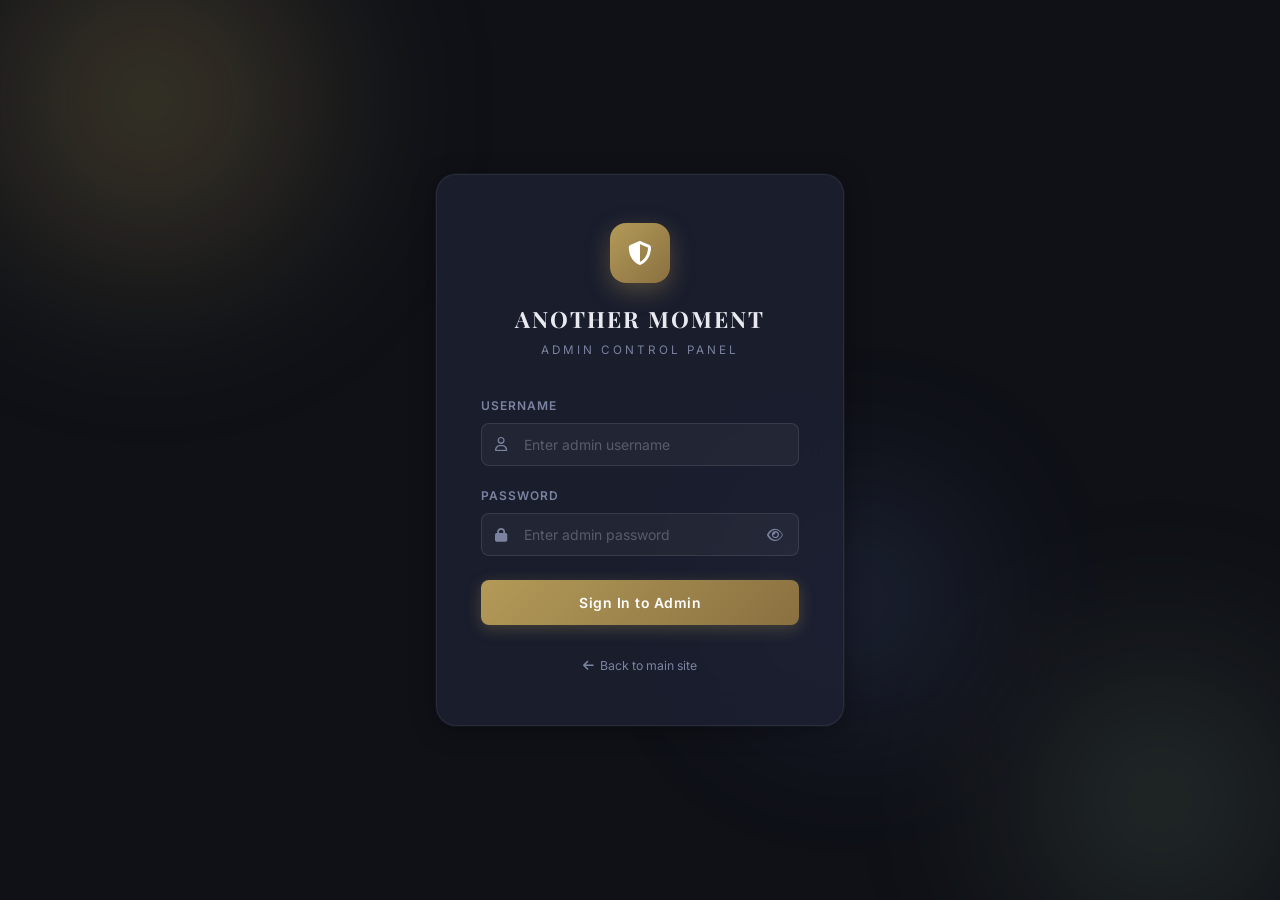
<file: index.html>
<!DOCTYPE html>
<html lang="en">

<head>
    <meta charset="UTF-8">
    <meta name="viewport" content="width=device-width, initial-scale=1.0">
    <title>Admin Dashboard — ANOTHER MOMENT</title>
    <meta name="robots" content="noindex, nofollow">

    <!-- Fonts -->
    <link rel="preconnect" href="https://fonts.googleapis.com">
    <link rel="preconnect" href="https://fonts.gstatic.com" crossorigin>
    <link href="https://fonts.googleapis.com/css2?family=Playfair+Display:wght@400;600;700&family=Inter:wght@300;400;500;600;700&display=swap" rel="stylesheet">

    <!-- Icons -->
    <link rel="stylesheet" href="https://cdnjs.cloudflare.com/ajax/libs/font-awesome/6.4.0/css/all.min.css">
    <link rel="stylesheet" href="admin.css">
</head>

<body class="admin-body">

    <!-- ===== SIDEBAR ===== -->
    <aside class="admin-sidebar" id="adminSidebar">
        <div class="sidebar-brand">
            <div class="sidebar-logo-mark">
                <i class="fa-solid fa-shield-halved"></i>
            </div>
            <span class="sidebar-site-name">ANOTHER MOMENT</span>
            <span class="sidebar-label">Admin Panel</span>
        </div>

        <nav class="sidebar-nav">
            <span class="nav-section-label">Main</span>

            <button class="sidebar-link active" data-section="overview" id="nav-overview">
                <span class="link-icon"><i class="fa-solid fa-chart-pie"></i></span>
                Overview
            </button>

            <span class="nav-section-label">Catalogue</span>

            <button class="sidebar-link" data-section="products" id="nav-products">
                <span class="link-icon"><i class="fa-solid fa-tags"></i></span>
                Products
                <span class="link-badge" id="badge-products">0</span>
            </button>

            <button class="sidebar-link" data-section="categories" id="nav-categories">
                <span class="link-icon"><i class="fa-solid fa-folder-open"></i></span>
                Categories
            </button>

            <span class="nav-section-label">Commerce</span>

            <button class="sidebar-link" data-section="subscribers" id="nav-subscribers">
                <span class="link-icon"><i class="fa-solid fa-address-card"></i></span>
                Subscribers
                <span class="link-badge" id="badge-subscribers">0</span>
            </button>

            <button class="sidebar-link" data-section="chats" id="nav-chats">
                <span class="link-icon"><i class="fa-solid fa-comments"></i></span>
                Messages
            </button>

            <span class="nav-section-label">People</span>

            <button class="sidebar-link" data-section="users" id="nav-users">
                <span class="link-icon"><i class="fa-solid fa-users"></i></span>
                Users
            </button>
        </nav>

        <div class="sidebar-footer">
            <div class="admin-user-info">
                <div class="admin-avatar" id="adminAvatarInitial">A</div>
                <div>
                    <span class="admin-user-name" id="adminDisplayName">Admin</span>
                    <span class="admin-user-role">Administrator</span>
                </div>
            </div>
            <button class="sidebar-logout" id="logoutBtn">
                <i class="fa-solid fa-arrow-right-from-bracket"></i>
                Sign Out
            </button>
        </div>
    </aside>

    <!-- ===== MAIN ===== -->
    <div class="admin-main">
        <!-- Topbar -->
        <div class="admin-topbar">
            <div style="display:flex;align-items:center;gap:16px;">
                <button class="topbar-btn" id="sidebarToggle" style="display:none;">
                    <i class="fa-solid fa-bars"></i>
                </button>
                <span class="topbar-title" id="topbarTitle">Overview</span>
            </div>
            <div class="topbar-right">
                <button class="topbar-btn" id="refreshBtn" title="Refresh data">
                    <i class="fa-solid fa-rotate-right" id="refreshIcon"></i>
                </button>
                <a href="../index.html" target="_blank" class="topbar-visit-site">
                    <i class="fa-solid fa-arrow-up-right-from-square"></i>
                    View Site
                </a>
            </div>
        </div>

        <!-- Content -->
        <div class="admin-content">

            <!-- ===== OVERVIEW ===== -->
            <section class="content-section active" id="section-overview">
                <div class="page-header">
                    <div class="page-header-title">
                        <h2>Dashboard Overview</h2>
                        <p>Welcome back, <span id="welcomeName">Admin</span>. Here's what's happening.</p>
                    </div>
                </div>

                <div class="stats-grid">
                    <div class="stat-card gold">
                        <div class="stat-icon"><i class="fa-solid fa-tags"></i></div>
                        <div class="stat-value" id="stat-products">—</div>
                        <div class="stat-label">Total Products</div>
                    </div>
                    <div class="stat-card green">
                        <div class="stat-icon"><i class="fa-solid fa-address-card"></i></div>
                        <div class="stat-value" id="stat-subscribers">—</div>
                        <div class="stat-label">Total Subscribers</div>
                    </div>
                    <div class="stat-card blue">
                        <div class="stat-icon"><i class="fa-solid fa-users"></i></div>
                        <div class="stat-value" id="stat-users">—</div>
                        <div class="stat-label">Registered Users</div>
                    </div>
                    <div class="stat-card purple">
                        <div class="stat-icon"><i class="fa-solid fa-comments"></i></div>
                        <div class="stat-value" id="stat-chats">—</div>
                        <div class="stat-label">Active Chats</div>
                    </div>
                    <div class="stat-card gold">
                        <div class="stat-icon"><i class="fa-solid fa-coins"></i></div>
                        <div class="stat-value" id="stat-revenue" style="font-size:1.4rem;">—</div>
                        <div class="stat-label">Total Revenue</div>
                    </div>
                </div>

                <div class="col-grid-2" style="gap:20px;">
                    <!-- Recent Subscribers -->
                    <div class="admin-card">
                        <div class="admin-card-header">
                            <span class="admin-card-title">Recent Subscribers</span>
                            <button class="btn-admin btn-admin-ghost" style="padding:6px 14px;font-size:0.78rem;" onclick="switchSection('subscribers')">View All</button>
                        </div>
                        <div class="admin-table-wrap">
                            <table class="admin-table">
                                <thead>
                                    <tr>
                                        <th>Subscriber</th>
                                        <th>Item Listed</th>
                                        <th>Fee Paid</th>
                                    </tr>
                                </thead>
                                <tbody id="recentSubscribersBody">
                                    <tr><td colspan="3" class="table-loading"><i class="fa-solid fa-spinner fa-spin"></i></td></tr>
                                </tbody>
                            </table>
                        </div>
                    </div>

                    <!-- Recent Products -->
                    <div class="admin-card">
                        <div class="admin-card-header">
                            <span class="admin-card-title">Recent Products</span>
                            <button class="btn-admin btn-admin-ghost" style="padding:6px 14px;font-size:0.78rem;" onclick="switchSection('products')">View All</button>
                        </div>
                        <div class="admin-table-wrap">
                            <table class="admin-table">
                                <thead>
                                    <tr>
                                        <th>Product</th>
                                        <th>Price</th>
                                        <th>Category</th>
                                    </tr>
                                </thead>
                                <tbody id="recentProductsBody">
                                    <tr><td colspan="3" class="table-loading"><i class="fa-solid fa-spinner fa-spin"></i></td></tr>
                                </tbody>
                            </table>
                        </div>
                    </div>
                </div>
            </section>

            <!-- ===== PRODUCTS ===== -->
            <section class="content-section" id="section-products">
                <div class="page-header">
                    <div class="page-header-title">
                        <h2>Products</h2>
                        <p>Manage your dress catalogue and listings.</p>
                    </div>
                    <button class="btn-admin btn-admin-primary" id="addProductBtn">
                        <i class="fa-solid fa-plus"></i> Add Product
                    </button>
                </div>

                <div class="admin-card">
                    <div class="admin-card-header">
                        <span class="admin-card-title">All Products</span>
                        <div class="table-toolbar">
                            <div class="search-input-wrap">
                                <i class="fa-solid fa-magnifying-glass"></i>
                                <input type="text" class="search-input" id="productSearch" placeholder="Search products…">
                            </div>
                            <select class="filter-select" id="productCategoryFilter">
                                <option value="">All Categories</option>
                                <option value="wedding">Wedding</option>
                                <option value="evening">Evening</option>
                                <option value="men">Gents</option>
                                <option value="kiddos">Kiddos</option>
                            </select>
                        </div>
                    </div>
                    <div class="admin-table-wrap">
                        <table class="admin-table">
                            <thead>
                                <tr>
                                    <th>Product</th>
                                    <th>Category</th>
                                    <th>Price</th>
                                    <th>Size</th>
                                    <th>Color</th>
                                    <th>Status</th>
                                    <th>Actions</th>
                                </tr>
                            </thead>
                            <tbody id="productsTableBody">
                                <tr><td colspan="7" class="table-loading"><i class="fa-solid fa-spinner fa-spin"></i></td></tr>
                            </tbody>
                        </table>
                    </div>
                </div>
            </section>

            <!-- ===== CATEGORIES ===== -->
            <section class="content-section" id="section-categories">
                <div class="page-header">
                    <div class="page-header-title">
                        <h2>Categories</h2>
                        <p>Manage dress categories and subcategories.</p>
                    </div>
                    <button class="btn-admin btn-admin-primary" id="addCategoryBtn">
                        <i class="fa-solid fa-plus"></i> Add Category
                    </button>
                </div>

                <div class="admin-card">
                    <div class="admin-card-header">
                        <span class="admin-card-title">All Categories</span>
                    </div>
                    <div class="admin-table-wrap">
                        <table class="admin-table">
                            <thead>
                                <tr>
                                    <th>Name</th>
                                    <th>Description</th>
                                    <th>Image URL</th>
                                    <th>Actions</th>
                                </tr>
                            </thead>
                            <tbody id="categoriesTableBody">
                                <tr><td colspan="4" class="table-loading"><i class="fa-solid fa-spinner fa-spin"></i></td></tr>
                            </tbody>
                        </table>
                    </div>
                </div>
            </section>

            <!-- ===== SUBSCRIBERS ===== -->
            <section class="content-section" id="section-subscribers">
                <div class="page-header">
                    <div class="page-header-title">
                        <h2>Subscribers</h2>
                        <p>Track users who have subscribed (listed items).</p>
                    </div>
                </div>

                <div class="admin-card">
                    <div class="admin-card-header">
                        <span class="admin-card-title">All Subscribers</span>
                        <div class="table-toolbar">
                            <div class="search-input-wrap">
                                <i class="fa-solid fa-magnifying-glass"></i>
                                <input type="text" class="search-input" id="subscriberSearch" placeholder="Search subscribers…">
                            </div>
                        </div>
                    </div>
                    <div class="admin-table-wrap">
                        <table class="admin-table">
                            <thead>
                                <tr>
                                    <th>Subscriber</th>
                                    <th>Product Listed</th>
                                    <th>Fee Paid</th>
                                    <th>Date</th>
                                </tr>
                            </thead>
                            <tbody id="subscribersTableBody">
                                <tr><td colspan="4" class="table-loading"><i class="fa-solid fa-spinner fa-spin"></i></td></tr>
                            </tbody>
                        </table>
                    </div>
                </div>
            </section>

            <!-- ===== CHATS ===== -->
            <section class="content-section" id="section-chats">
                <div class="page-header">
                    <div class="page-header-title">
                        <h2>Messages</h2>
                        <p>View all buyer-seller conversations.</p>
                    </div>
                </div>

                <div class="admin-card">
                    <div class="admin-card-header">
                        <span class="admin-card-title">All Chat Threads</span>
                        <div class="search-input-wrap">
                            <i class="fa-solid fa-magnifying-glass"></i>
                            <input type="text" class="search-input" id="chatSearch" placeholder="Search by buyer or product…">
                        </div>
                    </div>
                    <div class="admin-table-wrap">
                        <table class="admin-table">
                            <thead>
                                <tr>
                                    <th>Thread</th>
                                    <th>Product</th>
                                    <th>Buyer</th>
                                    <th>Messages</th>
                                    <th>Last Updated</th>
                                    <th>Actions</th>
                                </tr>
                            </thead>
                            <tbody id="chatsTableBody">
                                <tr><td colspan="6" class="table-loading"><i class="fa-solid fa-spinner fa-spin"></i></td></tr>
                            </tbody>
                        </table>
                    </div>
                </div>
            </section>

            <!-- ===== USERS ===== -->
            <section class="content-section" id="section-users">
                <div class="page-header">
                    <div class="page-header-title">
                        <h2>Users</h2>
                        <p>Manage registered customers and sellers.</p>
                    </div>
                </div>

                <div class="admin-card">
                    <div class="admin-card-header">
                        <span class="admin-card-title">All Users</span>
                        <div class="search-input-wrap">
                            <i class="fa-solid fa-magnifying-glass"></i>
                            <input type="text" class="search-input" id="userSearch" placeholder="Search by name or email…">
                        </div>
                    </div>
                    <div class="admin-table-wrap">
                        <table class="admin-table">
                            <thead>
                                <tr>
                                    <th>User</th>
                                    <th>Username</th>
                                    <th>Email</th>
                                    <th>WhatsApp</th>
                                    <th>Joined</th>
                                    <th>Actions</th>
                                </tr>
                            </thead>
                            <tbody id="usersTableBody">
                                <tr><td colspan="6" class="table-loading"><i class="fa-solid fa-spinner fa-spin"></i></td></tr>
                            </tbody>
                        </table>
                    </div>
                </div>
            </section>

        </div><!-- /admin-content -->
    </div><!-- /admin-main -->

    <!-- ===== TOAST CONTAINER ===== -->
    <div class="toast-container" id="toastContainer"></div>

    <!-- ===== MODALS ===== -->

    <!-- Add/Edit Product Modal -->
    <div class="modal-overlay" id="productModal">
        <div class="modal-box">
            <div class="modal-header">
                <span class="modal-title" id="productModalTitle">Add Product</span>
                <button class="modal-close" onclick="closeModal('productModal')"><i class="fa-solid fa-xmark"></i></button>
            </div>
            <div class="modal-body">
                <div class="modal-grid-2">
                    <div class="modal-field">
                        <label for="pTitle">Title *</label>
                        <input type="text" class="modal-input" id="pTitle" placeholder="e.g. Ivory Ball Gown">
                    </div>
                    <div class="modal-field">
                        <label for="pCategory">Category *</label>
                        <select class="modal-select" id="pCategory">
                            <option value="">Select category</option>
                            <option value="Wedding Dress">Wedding Dress</option>
                            <option value="Evening Dress">Evening Dress</option>
                            <option value="Matric Dance">Matric Dance</option>
                            <option value="Gents / Men">Gents / Men</option>
                            <option value="Flower Girl">Flower Girl</option>
                            <option value="Page Boy">Page Boy</option>
                            <option value="Kids">Kids</option>
                        </select>
                    </div>
                </div>
                <div class="modal-grid-2">
                    <div class="modal-field">
                        <label for="pPrice">Price (ZAR) *</label>
                        <input type="number" class="modal-input" id="pPrice" placeholder="e.g. 2500" min="0" step="0.01">
                    </div>
                    <div class="modal-field">
                        <label for="pSize">Size</label>
                        <input type="text" class="modal-input" id="pSize" placeholder="e.g. 32, XS-XL">
                    </div>
                </div>
                <div class="modal-grid-2">
                    <div class="modal-field">
                        <label for="pColor">Color</label>
                        <input type="text" class="modal-input" id="pColor" placeholder="e.g. Ivory White">
                    </div>
                    <div class="modal-field">
                        <label for="pStatus">Status</label>
                        <select class="modal-select" id="pStatus">
                            <option value="available">Available</option>
                            <option value="rented">Rented</option>
                            <option value="unavailable">Unavailable</option>
                        </select>
                    </div>
                </div>
                <div class="modal-field">
                    <label for="pDescription">Description</label>
                    <textarea class="modal-textarea" id="pDescription" placeholder="Describe the dress…"></textarea>
                </div>
                <div class="modal-field">
                    <label for="pImageUrl">Image URL</label>
                    <input type="url" class="modal-input" id="pImageUrl" placeholder="https://…">
                </div>
                <input type="hidden" id="pEditId">
            </div>
            <div class="modal-footer">
                <button class="btn-admin btn-admin-ghost" onclick="closeModal('productModal')">Cancel</button>
                <button class="btn-admin btn-admin-primary" id="saveProductBtn">
                    <i class="fa-solid fa-floppy-disk"></i> Save Product
                </button>
            </div>
        </div>
    </div>

    <!-- Add/Edit Category Modal -->
    <div class="modal-overlay" id="categoryModal">
        <div class="modal-box">
            <div class="modal-header">
                <span class="modal-title" id="categoryModalTitle">Add Category</span>
                <button class="modal-close" onclick="closeModal('categoryModal')"><i class="fa-solid fa-xmark"></i></button>
            </div>
            <div class="modal-body">
                <div class="modal-field">
                    <label for="cName">Name *</label>
                    <input type="text" class="modal-input" id="cName" placeholder="e.g. Wedding Dress">
                </div>
                <div class="modal-field">
                    <label for="cDescription">Description</label>
                    <textarea class="modal-textarea" id="cDescription" placeholder="Category description…"></textarea>
                </div>
                <div class="modal-field">
                    <label for="cImageUrl">Image URL</label>
                    <input type="url" class="modal-input" id="cImageUrl" placeholder="https://…">
                </div>
                <input type="hidden" id="cEditId">
            </div>
            <div class="modal-footer">
                <button class="btn-admin btn-admin-ghost" onclick="closeModal('categoryModal')">Cancel</button>
                <button class="btn-admin btn-admin-primary" id="saveCategoryBtn">
                    <i class="fa-solid fa-floppy-disk"></i> Save Category
                </button>
            </div>
        </div>
    </div>

    <!-- Edit Order Status Modal -->
    <div class="modal-overlay" id="orderModal">
        <div class="modal-box">
            <div class="modal-header">
                <span class="modal-title">Update Order Status</span>
                <button class="modal-close" onclick="closeModal('orderModal')"><i class="fa-solid fa-xmark"></i></button>
            </div>
            <div class="modal-body">
                <p style="color:var(--admin-text-muted);font-size:0.88rem;margin-bottom:20px;">Order ID: <code id="orderModalId" style="color:var(--admin-accent);"></code></p>
                <div class="modal-field">
                    <label for="oStatus">New Status</label>
                    <select class="modal-select" id="oStatus">
                        <option value="pending">Pending</option>
                        <option value="confirmed">Confirmed</option>
                        <option value="completed">Completed</option>
                        <option value="cancelled">Cancelled</option>
                    </select>
                </div>
                <input type="hidden" id="oEditId">
            </div>
            <div class="modal-footer">
                <button class="btn-admin btn-admin-ghost" onclick="closeModal('orderModal')">Cancel</button>
                <button class="btn-admin btn-admin-primary" id="saveOrderBtn">
                    <i class="fa-solid fa-floppy-disk"></i> Update Status
                </button>
            </div>
        </div>
    </div>

    <!-- Chat View Modal -->
    <div class="modal-overlay" id="chatModal">
        <div class="modal-box" style="max-width:640px;">
            <div class="modal-header">
                <span class="modal-title" id="chatModalTitle">Chat Thread</span>
                <button class="modal-close" onclick="closeModal('chatModal')"><i class="fa-solid fa-xmark"></i></button>
            </div>
            <div class="modal-body" id="chatModalBody" style="max-height:420px;overflow-y:auto;">
            </div>
        </div>
    </div>

    <!-- Confirm Delete Modal -->
    <div class="modal-overlay" id="confirmModal">
        <div class="modal-box" style="max-width:420px;">
            <div class="modal-header">
                <span class="modal-title">Confirm Delete</span>
                <button class="modal-close" onclick="closeModal('confirmModal')"><i class="fa-solid fa-xmark"></i></button>
            </div>
            <div class="modal-body">
                <div class="confirm-icon"><i class="fa-solid fa-triangle-exclamation"></i></div>
                <div class="confirm-text">
                    <strong>Are you sure?</strong>
                    This action cannot be undone. The item will be permanently deleted.
                </div>
            </div>
            <div class="modal-footer">
                <button class="btn-admin btn-admin-ghost" onclick="closeModal('confirmModal')">Cancel</button>
                <button class="btn-admin btn-admin-danger" id="confirmDeleteBtn">
                    <i class="fa-solid fa-trash"></i> Delete
                </button>
            </div>
        </div>
    </div>

    <script src="admin.js"></script>
</body>

</html>
</file>
<file: admin.css>
/* =============================================
   ANOTHER MOMENT — Admin Panel CSS
   Completely separate from main site styles
   ============================================= */

@import url('https://fonts.googleapis.com/css2?family=Playfair+Display:wght@400;600;700&family=Inter:wght@300;400;500;600;700&display=swap');

/* ── Reset & Base ─────────────────────────── */
*, *::before, *::after {
    margin: 0;
    padding: 0;
    box-sizing: border-box;
}

:root {
    --admin-dark: #0f1117;
    --admin-dark-2: #1a1d27;
    --admin-dark-3: #22263a;
    --admin-card: #1e2235;
    --admin-border: rgba(255,255,255,0.07);
    --admin-text: #e8eaf0;
    --admin-text-muted: #7b83a0;
    --admin-accent: #b39a58;
    --admin-accent-light: #d4b96a;
    --admin-accent-glow: rgba(179,154,88,0.18);
    --admin-green: #3ecf8e;
    --admin-red: #f05252;
    --admin-blue: #60a5fa;
    --admin-purple: #a78bfa;
    --admin-orange: #fb923c;
    --sidebar-w: 260px;
    --topbar-h: 64px;
    --radius: 12px;
    --radius-sm: 8px;
    --shadow: 0 4px 24px rgba(0,0,0,0.35);
    --transition: 0.22s ease;
}

html { font-size: 15px; }

body {
    font-family: 'Inter', sans-serif;
    background-color: var(--admin-dark);
    color: var(--admin-text);
    line-height: 1.6;
    min-height: 100vh;
}

a { text-decoration: none; color: inherit; }

/* ── Scrollbar ─────────────────────────────── */
::-webkit-scrollbar { width: 6px; }
::-webkit-scrollbar-track { background: var(--admin-dark); }
::-webkit-scrollbar-thumb { background: var(--admin-dark-3); border-radius: 99px; }
::-webkit-scrollbar-thumb:hover { background: var(--admin-accent); }

/* ======================================
   LOGIN PAGE
   ====================================== */
.login-body {
    background: var(--admin-dark);
    display: flex;
    align-items: center;
    justify-content: center;
    min-height: 100vh;
    overflow: hidden;
    position: relative;
}

.login-bg {
    position: fixed;
    inset: 0;
    pointer-events: none;
    z-index: 0;
}

.login-orb {
    position: absolute;
    border-radius: 50%;
    filter: blur(80px);
    opacity: 0.35;
    animation: orbFloat 10s ease-in-out infinite alternate;
}

.orb-1 {
    width: 500px; height: 500px;
    background: radial-gradient(circle, #b39a58 0%, transparent 70%);
    top: -150px; left: -100px;
    animation-duration: 12s;
}
.orb-2 {
    width: 400px; height: 400px;
    background: radial-gradient(circle, #677b64 0%, transparent 70%);
    bottom: -100px; right: -80px;
    animation-duration: 9s;
    animation-delay: -4s;
}
.orb-3 {
    width: 300px; height: 300px;
    background: radial-gradient(circle, #5b6fb5 0%, transparent 70%);
    top: 50%; left: 55%;
    animation-duration: 14s;
    animation-delay: -7s;
}

@keyframes orbFloat {
    0% { transform: translate(0, 0) scale(1); }
    100% { transform: translate(30px, -30px) scale(1.06); }
}

.login-container {
    position: relative;
    z-index: 1;
    width: 100%;
    max-width: 440px;
    padding: 24px 16px;
}

.login-card {
    background: rgba(30,34,53,0.75);
    backdrop-filter: blur(24px);
    -webkit-backdrop-filter: blur(24px);
    border: 1px solid var(--admin-border);
    border-radius: 20px;
    padding: 48px 44px;
    box-shadow: var(--shadow), 0 0 0 1px rgba(255,255,255,0.04);
}

.login-brand {
    text-align: center;
    margin-bottom: 36px;
}

.login-logo-mark {
    width: 60px; height: 60px;
    border-radius: 16px;
    background: linear-gradient(135deg, var(--admin-accent), #8a7040);
    display: flex;
    align-items: center;
    justify-content: center;
    margin: 0 auto 18px;
    font-size: 24px;
    color: white;
    box-shadow: 0 8px 24px rgba(179,154,88,0.35);
}

.login-brand-name {
    font-family: 'Playfair Display', serif;
    font-size: 1.5rem;
    font-weight: 700;
    letter-spacing: 2px;
    color: var(--admin-text);
    margin-bottom: 4px;
}

.login-brand-sub {
    font-size: 0.78rem;
    text-transform: uppercase;
    letter-spacing: 3px;
    color: var(--admin-text-muted);
}

.login-error {
    display: flex;
    align-items: center;
    gap: 10px;
    background: rgba(240,82,82,0.12);
    border: 1px solid rgba(240,82,82,0.3);
    color: #f87171;
    border-radius: var(--radius-sm);
    padding: 12px 16px;
    font-size: 0.87rem;
    margin-bottom: 20px;
}

.login-form {
    display: flex;
    flex-direction: column;
    gap: 20px;
}

.form-field label {
    display: block;
    font-size: 0.8rem;
    font-weight: 600;
    text-transform: uppercase;
    letter-spacing: 1px;
    color: var(--admin-text-muted);
    margin-bottom: 8px;
}

.field-input-wrap {
    position: relative;
}

.field-icon {
    position: absolute;
    left: 14px;
    top: 50%;
    transform: translateY(-50%);
    color: var(--admin-text-muted);
    font-size: 14px;
    pointer-events: none;
    transition: color var(--transition);
}

.field-input-wrap input {
    width: 100%;
    background: rgba(255,255,255,0.04);
    border: 1.5px solid rgba(255,255,255,0.1);
    border-radius: var(--radius-sm);
    color: var(--admin-text);
    font-family: 'Inter', sans-serif;
    font-size: 0.93rem;
    padding: 12px 14px 12px 42px;
    outline: none;
    transition: border-color var(--transition), background var(--transition), box-shadow var(--transition);
}

.field-input-wrap input::placeholder { color: rgba(255,255,255,0.25); }

.field-input-wrap input:focus {
    border-color: var(--admin-accent);
    background: rgba(179,154,88,0.05);
    box-shadow: 0 0 0 3px var(--admin-accent-glow);
}

.field-input-wrap input:focus ~ .field-icon,
.field-input-wrap:focus-within .field-icon {
    color: var(--admin-accent);
}

.toggle-pw {
    position: absolute;
    right: 12px;
    top: 50%;
    transform: translateY(-50%);
    background: none;
    border: none;
    color: var(--admin-text-muted);
    cursor: pointer;
    padding: 4px;
    font-size: 14px;
    transition: color var(--transition);
}
.toggle-pw:hover { color: var(--admin-accent); }

.login-btn {
    width: 100%;
    background: linear-gradient(135deg, var(--admin-accent) 0%, #8a7040 100%);
    border: none;
    border-radius: var(--radius-sm);
    color: white;
    font-family: 'Inter', sans-serif;
    font-size: 0.93rem;
    font-weight: 600;
    padding: 14px 24px;
    cursor: pointer;
    transition: transform var(--transition), box-shadow var(--transition), opacity var(--transition);
    letter-spacing: 0.5px;
    margin-top: 4px;
    display: flex;
    align-items: center;
    justify-content: center;
    gap: 8px;
    box-shadow: 0 4px 16px rgba(179,154,88,0.3);
}

.login-btn:hover {
    transform: translateY(-2px);
    box-shadow: 0 8px 24px rgba(179,154,88,0.4);
}

.login-btn:active { transform: translateY(0); }

.login-footer {
    margin-top: 28px;
    text-align: center;
}

.back-to-site {
    font-size: 0.82rem;
    color: var(--admin-text-muted);
    transition: color var(--transition);
    display: inline-flex;
    align-items: center;
    gap: 6px;
}
.back-to-site:hover { color: var(--admin-accent); }

@keyframes shake {
    0%, 100% { transform: translateX(0); }
    20%, 60% { transform: translateX(-8px); }
    40%, 80% { transform: translateX(8px); }
}
.shake { animation: shake 0.5s ease; }

/* ======================================
   ADMIN DASHBOARD LAYOUT
   ====================================== */
.admin-body {
    background: var(--admin-dark);
    display: flex;
    min-height: 100vh;
}

/* ── Sidebar ─────────────────────────────── */
.admin-sidebar {
    width: var(--sidebar-w);
    background: var(--admin-dark-2);
    border-right: 1px solid var(--admin-border);
    display: flex;
    flex-direction: column;
    position: fixed;
    left: 0; top: 0; bottom: 0;
    z-index: 100;
    transition: transform var(--transition);
    overflow-y: auto;
}

.sidebar-brand {
    padding: 28px 24px 20px;
    border-bottom: 1px solid var(--admin-border);
}

.sidebar-logo-mark {
    width: 42px; height: 42px;
    border-radius: 10px;
    background: linear-gradient(135deg, var(--admin-accent), #8a7040);
    display: flex;
    align-items: center;
    justify-content: center;
    font-size: 18px;
    color: white;
    margin-bottom: 12px;
    box-shadow: 0 4px 12px rgba(179,154,88,0.3);
}

.sidebar-site-name {
    font-family: 'Playfair Display', serif;
    font-size: 1rem;
    font-weight: 700;
    letter-spacing: 1.5px;
    display: block;
    color: var(--admin-text);
}

.sidebar-label {
    font-size: 0.68rem;
    text-transform: uppercase;
    letter-spacing: 2px;
    color: var(--admin-text-muted);
    display: block;
    margin-top: 2px;
}

.sidebar-nav {
    flex: 1;
    padding: 20px 14px;
    display: flex;
    flex-direction: column;
    gap: 2px;
}

.nav-section-label {
    font-size: 0.65rem;
    text-transform: uppercase;
    letter-spacing: 2px;
    color: var(--admin-text-muted);
    padding: 14px 12px 6px;
    font-weight: 600;
}

.sidebar-link {
    display: flex;
    align-items: center;
    gap: 12px;
    padding: 10px 14px;
    border-radius: var(--radius-sm);
    color: var(--admin-text-muted);
    font-size: 0.88rem;
    font-weight: 500;
    transition: all var(--transition);
    cursor: pointer;
    border: none;
    background: none;
    width: 100%;
    text-align: left;
    position: relative;
}

.sidebar-link:hover {
    background: rgba(255,255,255,0.05);
    color: var(--admin-text);
}

.sidebar-link.active {
    background: var(--admin-accent-glow);
    color: var(--admin-accent);
}

.sidebar-link.active::before {
    content: '';
    position: absolute;
    left: 0; top: 20%; bottom: 20%;
    width: 3px;
    background: var(--admin-accent);
    border-radius: 0 3px 3px 0;
}

.sidebar-link .link-icon {
    width: 20px;
    display: flex;
    align-items: center;
    justify-content: center;
    font-size: 15px;
    flex-shrink: 0;
}

.sidebar-link .link-badge {
    margin-left: auto;
    background: var(--admin-accent);
    color: var(--admin-dark);
    font-size: 0.65rem;
    font-weight: 700;
    padding: 1px 7px;
    border-radius: 99px;
    min-width: 20px;
    text-align: center;
}

.sidebar-footer {
    padding: 16px 14px;
    border-top: 1px solid var(--admin-border);
}

.admin-user-info {
    display: flex;
    align-items: center;
    gap: 12px;
    padding: 10px 12px;
    border-radius: var(--radius-sm);
    background: rgba(255,255,255,0.03);
}

.admin-avatar {
    width: 36px; height: 36px;
    border-radius: 50%;
    background: linear-gradient(135deg, var(--admin-accent), #8a7040);
    display: flex;
    align-items: center;
    justify-content: center;
    font-size: 14px;
    color: white;
    font-weight: 700;
    flex-shrink: 0;
}

.admin-user-name {
    font-size: 0.85rem;
    font-weight: 600;
    display: block;
    color: var(--admin-text);
}

.admin-user-role {
    font-size: 0.72rem;
    color: var(--admin-accent);
    display: block;
}

.sidebar-logout {
    margin-top: 8px;
    display: flex;
    align-items: center;
    gap: 8px;
    padding: 10px 14px;
    border-radius: var(--radius-sm);
    color: #f87171;
    font-size: 0.85rem;
    font-weight: 500;
    cursor: pointer;
    background: none;
    border: none;
    width: 100%;
    transition: background var(--transition);
}
.sidebar-logout:hover { background: rgba(240,82,82,0.1); }

/* ── Main Content ─────────────────────────── */
.admin-main {
    margin-left: var(--sidebar-w);
    flex: 1;
    display: flex;
    flex-direction: column;
    min-height: 100vh;
}

/* ── Topbar ───────────────────────────────── */
.admin-topbar {
    height: var(--topbar-h);
    background: var(--admin-dark-2);
    border-bottom: 1px solid var(--admin-border);
    display: flex;
    align-items: center;
    justify-content: space-between;
    padding: 0 28px;
    position: sticky;
    top: 0;
    z-index: 50;
}

.topbar-title {
    font-size: 1.1rem;
    font-weight: 600;
    color: var(--admin-text);
}

.topbar-right {
    display: flex;
    align-items: center;
    gap: 16px;
}

.topbar-btn {
    width: 38px; height: 38px;
    border-radius: 10px;
    border: 1px solid var(--admin-border);
    background: rgba(255,255,255,0.03);
    color: var(--admin-text-muted);
    display: flex;
    align-items: center;
    justify-content: center;
    cursor: pointer;
    transition: all var(--transition);
    font-size: 15px;
    position: relative;
}
.topbar-btn:hover {
    border-color: var(--admin-accent);
    color: var(--admin-accent);
}

.topbar-notif-dot {
    position: absolute;
    top: 7px; right: 7px;
    width: 7px; height: 7px;
    border-radius: 50%;
    background: var(--admin-red);
    border: 1.5px solid var(--admin-dark-2);
}

.topbar-visit-site {
    display: flex;
    align-items: center;
    gap: 7px;
    padding: 8px 16px;
    border-radius: var(--radius-sm);
    background: var(--admin-accent-glow);
    border: 1px solid rgba(179,154,88,0.25);
    color: var(--admin-accent);
    font-size: 0.82rem;
    font-weight: 600;
    transition: all var(--transition);
}
.topbar-visit-site:hover {
    background: rgba(179,154,88,0.25);
}

/* ── Page Content ─────────────────────────── */
.admin-content {
    padding: 28px;
    flex: 1;
}

.content-section {
    display: none;
}
.content-section.active {
    display: block;
    animation: fadeUp 0.3s ease;
}

@keyframes fadeUp {
    from { opacity: 0; transform: translateY(12px); }
    to { opacity: 1; transform: translateY(0); }
}

/* ── Page Header ─────────────────────────── */
.page-header {
    display: flex;
    align-items: flex-end;
    justify-content: space-between;
    margin-bottom: 28px;
    flex-wrap: wrap;
    gap: 16px;
}

.page-header-title h2 {
    font-family: 'Playfair Display', serif;
    font-size: 1.7rem;
    font-weight: 700;
    color: var(--admin-text);
    margin-bottom: 4px;
}

.page-header-title p {
    color: var(--admin-text-muted);
    font-size: 0.88rem;
}

.btn-admin {
    display: inline-flex;
    align-items: center;
    gap: 8px;
    padding: 10px 20px;
    border-radius: var(--radius-sm);
    font-family: 'Inter', sans-serif;
    font-size: 0.85rem;
    font-weight: 600;
    cursor: pointer;
    border: none;
    transition: all var(--transition);
    letter-spacing: 0.3px;
}

.btn-admin-primary {
    background: linear-gradient(135deg, var(--admin-accent), #8a7040);
    color: white;
    box-shadow: 0 3px 12px rgba(179,154,88,0.3);
}
.btn-admin-primary:hover {
    transform: translateY(-2px);
    box-shadow: 0 6px 18px rgba(179,154,88,0.4);
}

.btn-admin-ghost {
    background: rgba(255,255,255,0.04);
    color: var(--admin-text-muted);
    border: 1px solid var(--admin-border);
}
.btn-admin-ghost:hover {
    background: rgba(255,255,255,0.08);
    color: var(--admin-text);
    border-color: rgba(255,255,255,0.15);
}

.btn-admin-danger {
    background: rgba(240,82,82,0.12);
    color: #f87171;
    border: 1px solid rgba(240,82,82,0.25);
}
.btn-admin-danger:hover {
    background: rgba(240,82,82,0.2);
}

/* ── Stats Cards ─────────────────────────── */
.stats-grid {
    display: grid;
    grid-template-columns: repeat(auto-fill, minmax(220px, 1fr));
    gap: 18px;
    margin-bottom: 28px;
}

.stat-card {
    background: var(--admin-card);
    border: 1px solid var(--admin-border);
    border-radius: var(--radius);
    padding: 22px 24px;
    position: relative;
    overflow: hidden;
    transition: transform var(--transition), border-color var(--transition);
}

.stat-card:hover {
    transform: translateY(-3px);
    border-color: rgba(255,255,255,0.14);
}

.stat-card::before {
    content: '';
    position: absolute;
    top: 0; left: 0; right: 0;
    height: 3px;
    border-radius: var(--radius) var(--radius) 0 0;
}

.stat-card.gold::before { background: linear-gradient(90deg, var(--admin-accent), #d4b96a); }
.stat-card.green::before { background: linear-gradient(90deg, #3ecf8e, #059669); }
.stat-card.blue::before { background: linear-gradient(90deg, #60a5fa, #3b82f6); }
.stat-card.purple::before { background: linear-gradient(90deg, #a78bfa, #7c3aed); }

.stat-icon {
    width: 44px; height: 44px;
    border-radius: 10px;
    display: flex;
    align-items: center;
    justify-content: center;
    font-size: 18px;
    margin-bottom: 16px;
}

.stat-card.gold .stat-icon { background: rgba(179,154,88,0.15); color: var(--admin-accent); }
.stat-card.green .stat-icon { background: rgba(62,207,142,0.12); color: var(--admin-green); }
.stat-card.blue .stat-icon { background: rgba(96,165,250,0.12); color: var(--admin-blue); }
.stat-card.purple .stat-icon { background: rgba(167,139,250,0.12); color: var(--admin-purple); }

.stat-value {
    font-size: 2rem;
    font-weight: 700;
    color: var(--admin-text);
    margin-bottom: 4px;
    line-height: 1;
}

.stat-label {
    font-size: 0.8rem;
    color: var(--admin-text-muted);
    font-weight: 500;
}

.stat-change {
    margin-top: 12px;
    font-size: 0.75rem;
    display: flex;
    align-items: center;
    gap: 5px;
}
.stat-change.up { color: var(--admin-green); }
.stat-change.down { color: var(--admin-red); }

/* ── Cards & Tables ──────────────────────── */
.admin-card {
    background: var(--admin-card);
    border: 1px solid var(--admin-border);
    border-radius: var(--radius);
    overflow: hidden;
}

.admin-card-header {
    display: flex;
    align-items: center;
    justify-content: space-between;
    padding: 20px 24px;
    border-bottom: 1px solid var(--admin-border);
    flex-wrap: wrap;
    gap: 12px;
}

.admin-card-title {
    font-size: 0.95rem;
    font-weight: 700;
    color: var(--admin-text);
}

.admin-card-body {
    padding: 24px;
}

.admin-table-wrap {
    overflow-x: auto;
}

.admin-table {
    width: 100%;
    border-collapse: collapse;
    font-size: 0.87rem;
}

.admin-table th {
    text-align: left;
    padding: 12px 16px;
    color: var(--admin-text-muted);
    font-size: 0.72rem;
    text-transform: uppercase;
    letter-spacing: 1.2px;
    font-weight: 600;
    border-bottom: 1px solid var(--admin-border);
    white-space: nowrap;
}

.admin-table td {
    padding: 14px 16px;
    color: var(--admin-text);
    border-bottom: 1px solid rgba(255,255,255,0.04);
    vertical-align: middle;
}

.admin-table tr:last-child td { border-bottom: none; }

.admin-table tr:hover td {
    background: rgba(255,255,255,0.02);
}

/* Product image in table */
.table-product-img {
    width: 44px; height: 44px;
    border-radius: 8px;
    object-fit: cover;
    background: var(--admin-dark-3);
    display: flex;
    align-items: center;
    justify-content: center;
    color: var(--admin-text-muted);
    font-size: 18px;
    flex-shrink: 0;
}

.table-product-info {
    display: flex;
    align-items: center;
    gap: 12px;
}

.table-product-name {
    font-weight: 600;
    color: var(--admin-text);
    display: block;
}

.table-product-sub {
    font-size: 0.78rem;
    color: var(--admin-text-muted);
    display: block;
}

/* Badges */
.badge {
    display: inline-flex;
    align-items: center;
    padding: 3px 10px;
    border-radius: 99px;
    font-size: 0.72rem;
    font-weight: 600;
    letter-spacing: 0.3px;
}

.badge-gold { background: rgba(179,154,88,0.15); color: var(--admin-accent); }
.badge-green { background: rgba(62,207,142,0.12); color: var(--admin-green); }
.badge-red { background: rgba(240,82,82,0.12); color: #f87171; }
.badge-blue { background: rgba(96,165,250,0.12); color: var(--admin-blue); }
.badge-purple { background: rgba(167,139,250,0.12); color: var(--admin-purple); }
.badge-grey { background: rgba(255,255,255,0.06); color: var(--admin-text-muted); }
.badge-orange { background: rgba(251,146,60,0.12); color: var(--admin-orange); }

/* Action buttons in table */
.table-actions {
    display: flex;
    align-items: center;
    gap: 6px;
}

.table-action-btn {
    width: 32px; height: 32px;
    border-radius: 8px;
    border: 1px solid var(--admin-border);
    background: rgba(255,255,255,0.03);
    color: var(--admin-text-muted);
    display: flex;
    align-items: center;
    justify-content: center;
    cursor: pointer;
    font-size: 13px;
    transition: all var(--transition);
}

.table-action-btn:hover { border-color: var(--admin-accent); color: var(--admin-accent); }
.table-action-btn.danger:hover { border-color: #f87171; color: #f87171; }

/* Search / Filter bar */
.table-toolbar {
    display: flex;
    align-items: center;
    gap: 12px;
    flex-wrap: wrap;
}

.search-input-wrap {
    position: relative;
}

.search-input-wrap i {
    position: absolute;
    left: 12px;
    top: 50%;
    transform: translateY(-50%);
    color: var(--admin-text-muted);
    font-size: 13px;
}

.search-input {
    background: rgba(255,255,255,0.04);
    border: 1px solid var(--admin-border);
    border-radius: var(--radius-sm);
    color: var(--admin-text);
    font-family: 'Inter', sans-serif;
    font-size: 0.85rem;
    padding: 8px 12px 8px 36px;
    outline: none;
    width: 220px;
    transition: border-color var(--transition), box-shadow var(--transition);
}

.search-input::placeholder { color: rgba(255,255,255,0.2); }
.search-input:focus {
    border-color: var(--admin-accent);
    box-shadow: 0 0 0 2px var(--admin-accent-glow);
}

.filter-select {
    background: rgba(255,255,255,0.04);
    border: 1px solid var(--admin-border);
    border-radius: var(--radius-sm);
    color: var(--admin-text);
    font-family: 'Inter', sans-serif;
    font-size: 0.85rem;
    padding: 8px 12px;
    outline: none;
    cursor: pointer;
    transition: border-color var(--transition);
}

.filter-select:focus { border-color: var(--admin-accent); }
.filter-select option { background: var(--admin-dark-2); }

/* Empty state */
.empty-state {
    text-align: center;
    padding: 60px 24px;
    color: var(--admin-text-muted);
}

.empty-state i {
    font-size: 40px;
    margin-bottom: 16px;
    opacity: 0.4;
    display: block;
}

.empty-state p {
    font-size: 0.9rem;
}

/* Loading spinner in table */
.table-loading {
    text-align: center;
    padding: 48px;
    color: var(--admin-text-muted);
}

.table-loading i {
    font-size: 24px;
    color: var(--admin-accent);
}

/* ── Two-column grid ─────────────────────── */
.col-grid-2 {
    display: grid;
    grid-template-columns: 1fr 1fr;
    gap: 20px;
}

/* ── Modal ─────────────────────────────────── */
.modal-overlay {
    position: fixed;
    inset: 0;
    background: rgba(0,0,0,0.7);
    backdrop-filter: blur(4px);
    z-index: 1000;
    display: flex;
    align-items: center;
    justify-content: center;
    padding: 24px;
    opacity: 0;
    pointer-events: none;
    transition: opacity var(--transition);
}

.modal-overlay.open {
    opacity: 1;
    pointer-events: all;
}

.modal-box {
    background: var(--admin-dark-2);
    border: 1px solid var(--admin-border);
    border-radius: 16px;
    width: 100%;
    max-width: 560px;
    max-height: 90vh;
    overflow-y: auto;
    transform: scale(0.96) translateY(8px);
    transition: transform 0.25s ease;
    box-shadow: 0 24px 60px rgba(0,0,0,0.5);
}

.modal-overlay.open .modal-box {
    transform: scale(1) translateY(0);
}

.modal-header {
    display: flex;
    align-items: center;
    justify-content: space-between;
    padding: 22px 24px;
    border-bottom: 1px solid var(--admin-border);
}

.modal-title {
    font-size: 1rem;
    font-weight: 700;
    color: var(--admin-text);
}

.modal-close {
    width: 32px; height: 32px;
    border-radius: 8px;
    border: 1px solid var(--admin-border);
    background: rgba(255,255,255,0.04);
    color: var(--admin-text-muted);
    display: flex;
    align-items: center;
    justify-content: center;
    cursor: pointer;
    font-size: 14px;
    transition: all var(--transition);
}
.modal-close:hover { color: var(--admin-text); border-color: rgba(255,255,255,0.2); }

.modal-body {
    padding: 24px;
}

.modal-footer {
    padding: 16px 24px;
    border-top: 1px solid var(--admin-border);
    display: flex;
    justify-content: flex-end;
    gap: 10px;
}

/* Modal form fields */
.modal-field {
    margin-bottom: 18px;
}

.modal-field label {
    display: block;
    font-size: 0.78rem;
    font-weight: 600;
    text-transform: uppercase;
    letter-spacing: 0.8px;
    color: var(--admin-text-muted);
    margin-bottom: 8px;
}

.modal-input,
.modal-select,
.modal-textarea {
    width: 100%;
    background: rgba(255,255,255,0.04);
    border: 1.5px solid rgba(255,255,255,0.1);
    border-radius: var(--radius-sm);
    color: var(--admin-text);
    font-family: 'Inter', sans-serif;
    font-size: 0.9rem;
    padding: 10px 14px;
    outline: none;
    transition: border-color var(--transition), box-shadow var(--transition);
}

.modal-input::placeholder,
.modal-textarea::placeholder { color: rgba(255,255,255,0.2); }

.modal-input:focus,
.modal-select:focus,
.modal-textarea:focus {
    border-color: var(--admin-accent);
    box-shadow: 0 0 0 3px var(--admin-accent-glow);
}

.modal-select { cursor: pointer; }
.modal-select option { background: var(--admin-dark-2); }
.modal-textarea { resize: vertical; min-height: 90px; }

.modal-grid-2 {
    display: grid;
    grid-template-columns: 1fr 1fr;
    gap: 14px;
}

/* Toast notifications */
.toast-container {
    position: fixed;
    bottom: 24px;
    right: 24px;
    z-index: 9999;
    display: flex;
    flex-direction: column;
    gap: 10px;
}

.toast {
    background: var(--admin-dark-2);
    border: 1px solid var(--admin-border);
    border-radius: var(--radius-sm);
    padding: 14px 18px;
    display: flex;
    align-items: center;
    gap: 12px;
    min-width: 280px;
    max-width: 360px;
    box-shadow: var(--shadow);
    animation: toastIn 0.3s ease;
    font-size: 0.88rem;
}

.toast.success { border-left: 3px solid var(--admin-green); }
.toast.error { border-left: 3px solid var(--admin-red); }
.toast.info { border-left: 3px solid var(--admin-blue); }

.toast.success i { color: var(--admin-green); }
.toast.error i { color: #f87171; }
.toast.info i { color: var(--admin-blue); }

@keyframes toastIn {
    from { opacity: 0; transform: translateX(24px); }
    to { opacity: 1; transform: translateX(0); }
}

/* ── Confirm Dialog ───────────────────────── */
.confirm-icon {
    width: 56px; height: 56px;
    border-radius: 50%;
    background: rgba(240,82,82,0.12);
    color: #f87171;
    display: flex;
    align-items: center;
    justify-content: center;
    font-size: 22px;
    margin: 0 auto 20px;
}

.confirm-text {
    text-align: center;
    color: var(--admin-text-muted);
    font-size: 0.9rem;
    line-height: 1.6;
}

.confirm-text strong {
    color: var(--admin-text);
    display: block;
    font-size: 1.05rem;
    margin-bottom: 8px;
}

/* ── Overview charts placeholder ─────────── */
.chart-placeholder {
    height: 180px;
    background: repeating-linear-gradient(
        90deg,
        rgba(255,255,255,0.03) 0px,
        rgba(255,255,255,0.03) 1px,
        transparent 1px,
        transparent 40px
    ),
    repeating-linear-gradient(
        0deg,
        rgba(255,255,255,0.03) 0px,
        rgba(255,255,255,0.03) 1px,
        transparent 1px,
        transparent 40px
    );
    border-radius: 8px;
    display: flex;
    align-items: flex-end;
    gap: 12px;
    padding: 16px;
    position: relative;
}

.chart-bar {
    flex: 1;
    background: linear-gradient(180deg, var(--admin-accent) 0%, rgba(179,154,88,0.3) 100%);
    border-radius: 4px 4px 0 0;
    transition: opacity 0.2s;
}
.chart-bar:hover { opacity: 0.8; }

/* ── Overview activity ────────────────────── */
.activity-list {
    display: flex;
    flex-direction: column;
    gap: 0;
}

.activity-item {
    display: flex;
    align-items: flex-start;
    gap: 14px;
    padding: 14px 0;
    border-bottom: 1px solid rgba(255,255,255,0.04);
}

.activity-item:last-child { border-bottom: none; }

.activity-dot {
    width: 8px; height: 8px;
    border-radius: 50%;
    flex-shrink: 0;
    margin-top: 6px;
}

.activity-text {
    font-size: 0.87rem;
    color: var(--admin-text);
    line-height: 1.5;
}

.activity-time {
    font-size: 0.75rem;
    color: var(--admin-text-muted);
    margin-top: 2px;
}

/* ── Responsive ──────────────────────────── */
@media (max-width: 900px) {
    .admin-sidebar {
        transform: translateX(-100%);
    }
    .admin-sidebar.open {
        transform: translateX(0);
    }
    .admin-main {
        margin-left: 0;
    }
    .col-grid-2 {
        grid-template-columns: 1fr;
    }
    .modal-grid-2 {
        grid-template-columns: 1fr;
    }
    .stats-grid {
        grid-template-columns: repeat(2, 1fr);
    }
}

@media (max-width: 560px) {
    .stats-grid {
        grid-template-columns: 1fr;
    }
    .admin-content {
        padding: 16px;
    }
    .login-card {
        padding: 36px 24px;
    }
}
</file>
